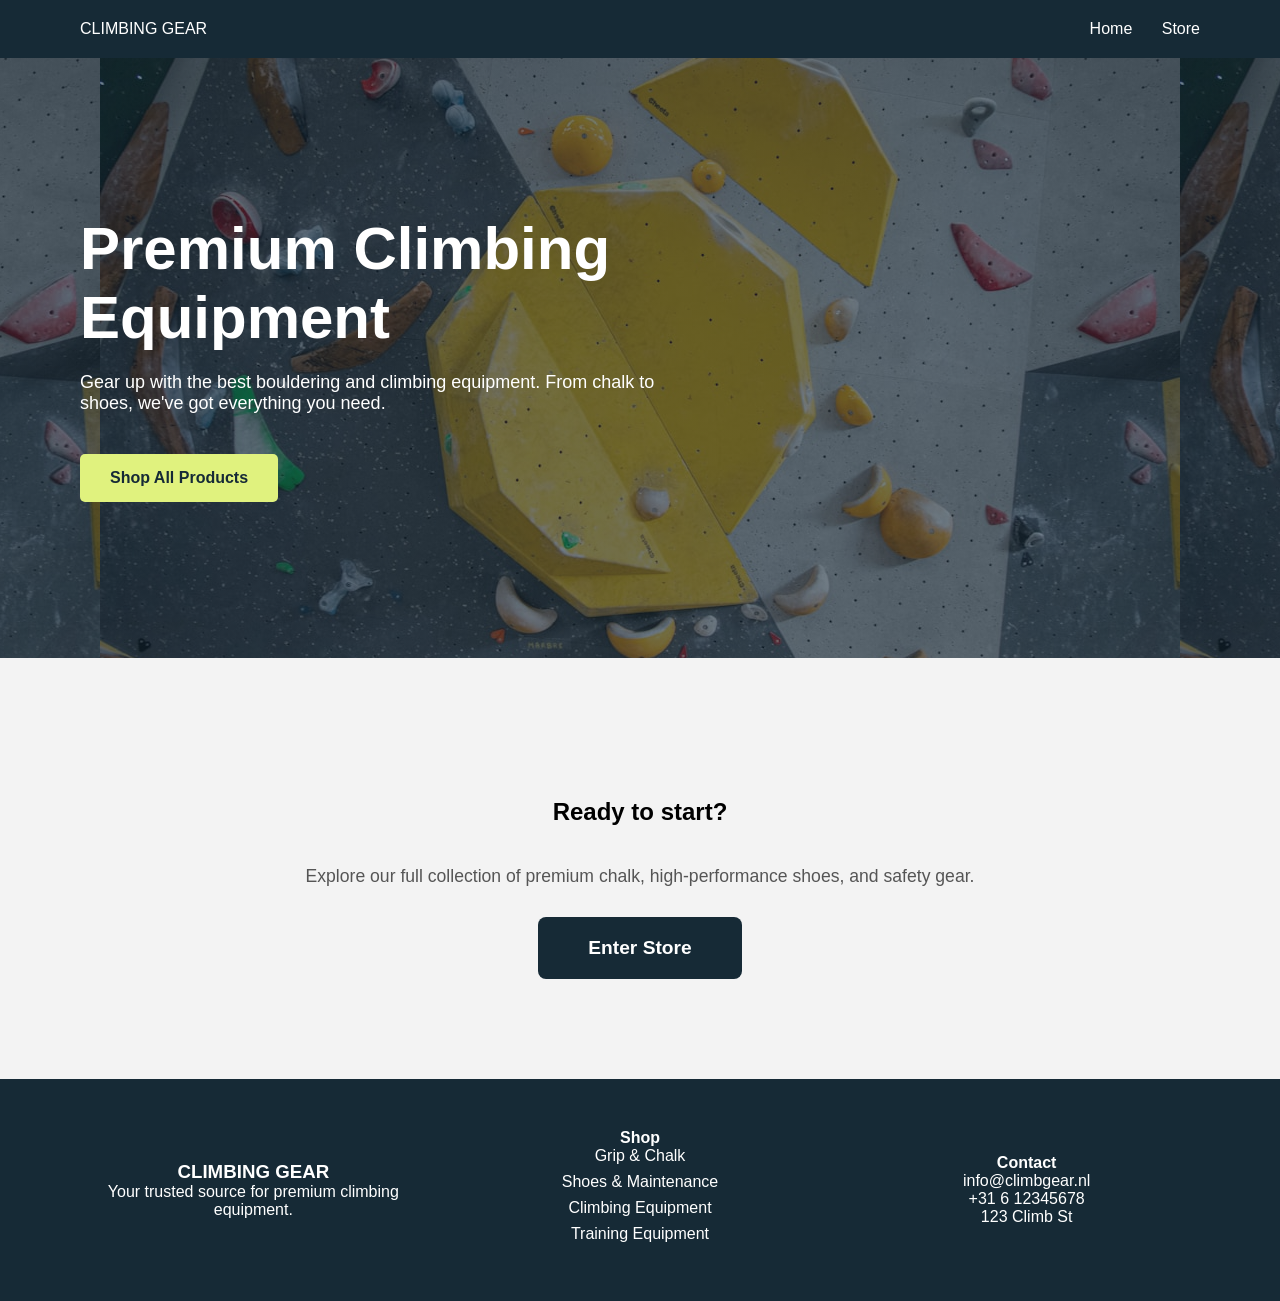
<file: index.html>
<!DOCTYPE html>
<html lang="en">

<head>
    <meta charset="UTF-8">
    <meta name="viewport" content="width=device-width, initial-scale=1.0">
    <title>Climbing Gear</title>
    <link rel="stylesheet" href="style.css">
</head>

<body>

    <!-- NAVBAR -->
    <header class="navbar">
        <a href="index.html" class="logo">CLIMBING GEAR</a>

        <nav>
            <!-- Simplified navigation for Home and Store -->
            <a href="index.html">Home</a>
            <a href="products.html">Store</a>
        </nav>
    </header>

    <!-- HERO -->
    <section class="hero">
        <div class="hero-content">
            <h1>Premium Climbing Equipment</h1>
            <p>
                Gear up with the best bouldering and climbing equipment.
                From chalk to shoes, we've got everything you need.
            </p>
            <!-- Primary Action Button added to Hero for better flow -->
            <a href="products.html" class="shop-now-btn">Shop All Products</a>
        </div>
    </section>

    <!-- SIMPLIFIED CATEGORY SECTION -->
    <section class="categories">
        <h2>Ready to start?</h2>
        <div class="shop-container">
            <p>Explore our full collection of premium chalk, high-performance shoes, and safety gear.</p>
            <a href="products.html" class="main-shop-btn">Enter Store</a>
        </div>
    </section>


    <!-- FOOTER -->
    <footer class="footer">

        <div class="footer-grid">

            <div>
                <h3>CLIMBING GEAR</h3>
                <p>Your trusted source for premium climbing equipment.</p>
            </div>

            <div>
                <h4>Shop</h4>
                <a href="chalk.html">Grip & Chalk</a>
                <a href="shoes.html">Shoes & Maintenance</a>
                <a href="rope.html">Climbing Equipment</a>
                <a href="training.html">Training Equipment</a>
            </div>

            <div>
                <h4>Contact</h4>
                <p>info@climbgear.nl</p>
                <p>+31 6 12345678</p>
                <p>123 Climb St</p>
            </div>

        </div>

    </footer>

</body>

</html>
</file>
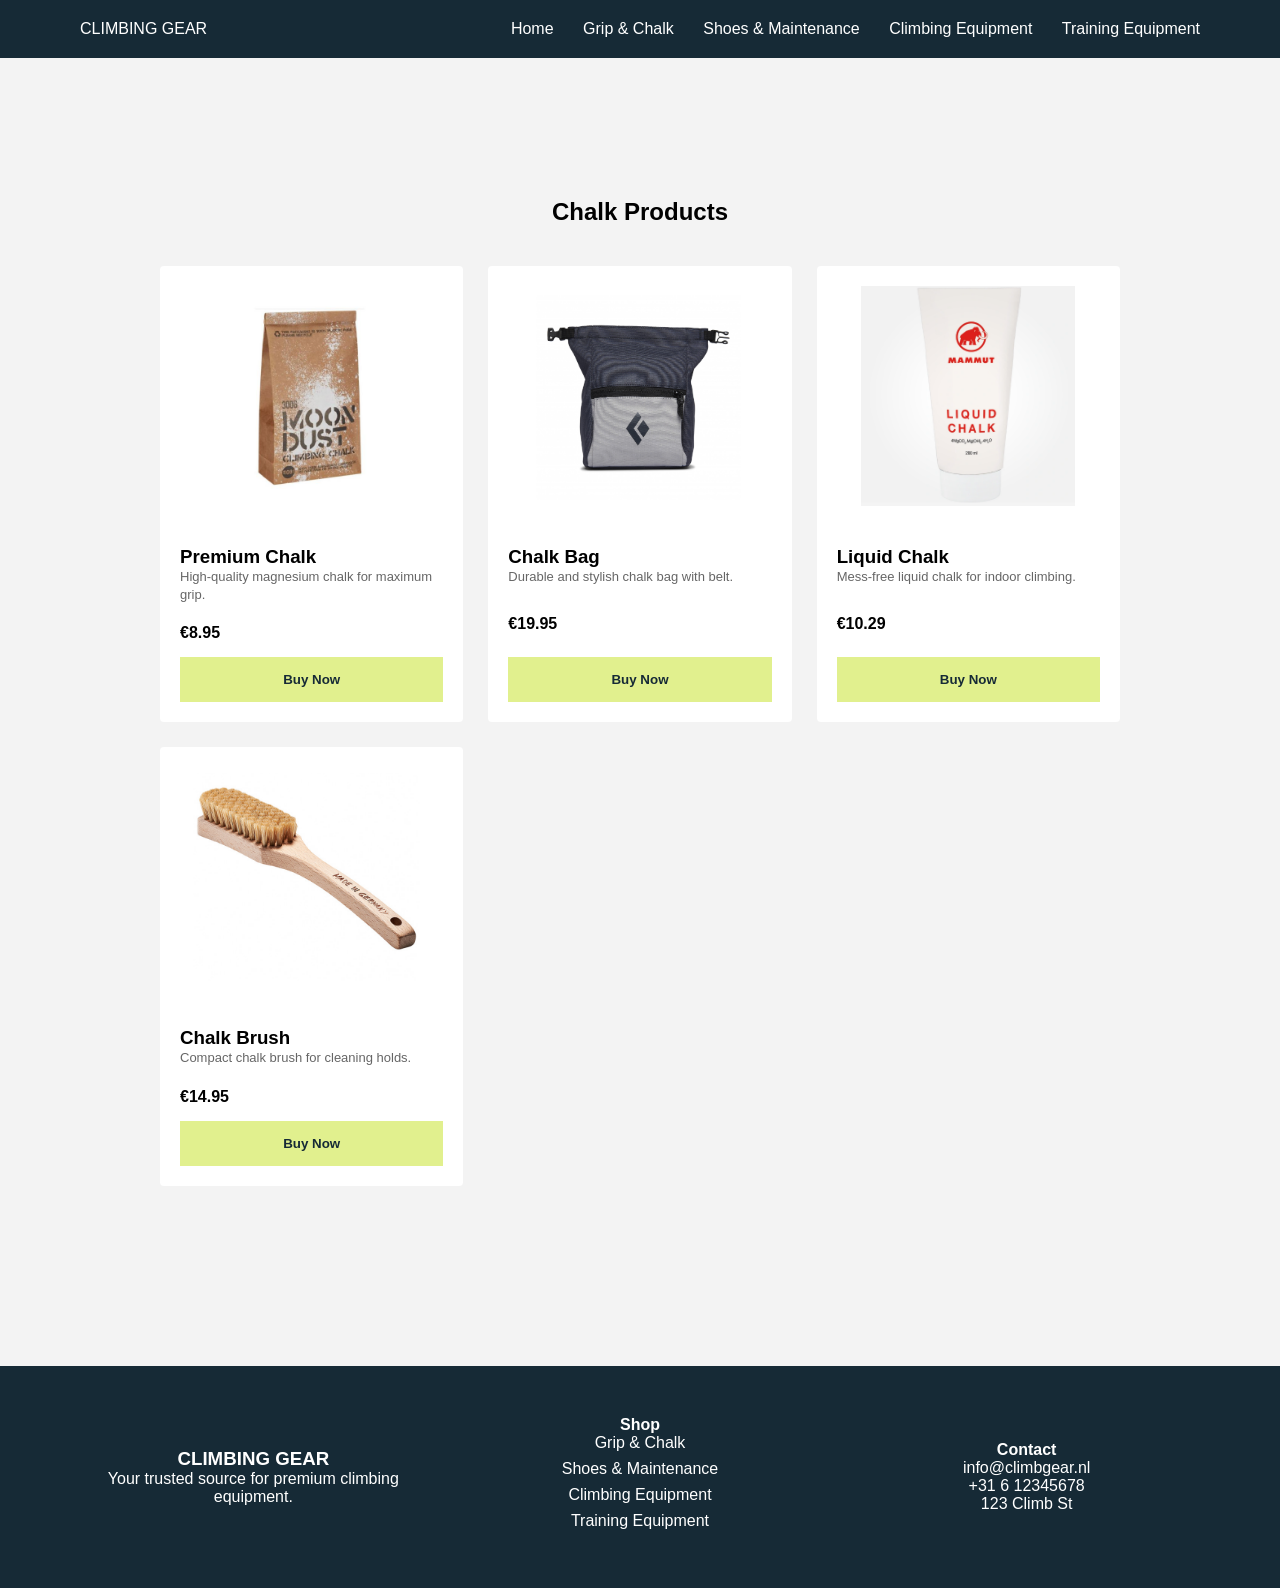
<file: chalk.html>
<!DOCTYPE html>
<html lang="en">

<head>
    <meta charset="UTF-8">
    <meta name="viewport" content="width=device-width, initial-scale=1.0">
    <title>Chalk - Climbing Gear</title>
    <link rel="stylesheet" href="style.css">
</head>

<body>
    <header class="navbar">
        <a href="index.html" class="logo">CLIMBING GEAR</a>
        <nav>
            <a href="index.html">Home</a>
            <a href="chalk.html">Grip & Chalk</a>
            <a href="shoes.html">Shoes & Maintenance</a>
            <a href="rope.html">Climbing Equipment</a>
            <a href="training.html">Training Equipment</a>
        </nav>
    </header>

    <section class="categories">
        <h2>Chalk Products</h2>

        <div class="card-container">

            <!-- PRODUCT 1 -->
            <div class="product-card">
                <img src="images/chalkdust.png">
                <div class="product-info">
                    <h3>Premium Chalk</h3>
                    <p>High-quality magnesium chalk for maximum grip.</p>
                    <span class="price">€8.95</span>
                    <button class="buy-btn">Buy Now</button>
                </div>
            </div>

            <!-- PRODUCT 2 -->
            <div class="product-card">
                <img src="images/chalkbag.png">
                <div class="product-info">
                    <h3>Chalk Bag</h3>
                    <p>Durable and stylish chalk bag with belt.</p>
                    <span class="price">€19.95</span>
                    <button class="buy-btn">Buy Now</button>
                </div>
            </div>

            <!-- PRODUCT 3 -->
            <div class="product-card">
                <img src="images/Liquidchalk.png">
                <div class="product-info">
                    <h3>Liquid Chalk</h3>
                    <p>Mess-free liquid chalk for indoor climbing.</p>
                    <span class="price">€10.29</span>
                    <button class="buy-btn">Buy Now</button>
                </div>
            </div>

            <!-- PRODUCT 4 -->
            <div class="product-card">
                <img src="images/Brush.png">
                <div class="product-info">
                    <h3>Chalk Brush</h3>
                    <p>Compact chalk brush for cleaning holds.</p>
                    <span class="price">€14.95</span>
                    <button class="buy-btn">Buy Now</button>
                </div>
            </div>

        </div>
    </section>

    <footer class="footer">
        <div class="footer-grid">
            <div>
                <h3>CLIMBING GEAR</h3>
                <p>Your trusted source for premium climbing equipment.</p>
            </div>
            <div>
                <h4>Shop</h4>
                <a href="chalk.html">Grip & Chalk</a>
                <a href="shoes.html">Shoes & Maintenance</a>
                <a href="rope.html">Climbing Equipment</a>
                <a href="training.html">Training Equipment</a>
            </div>
            <div>
                <h4>Contact</h4>
                <p>info@climbgear.nl</p>
                <p>+31 6 12345678</p>
                <p>123 Climb St</p>
            </div>
        </div>
    </footer>
</body>

</html>
</file>
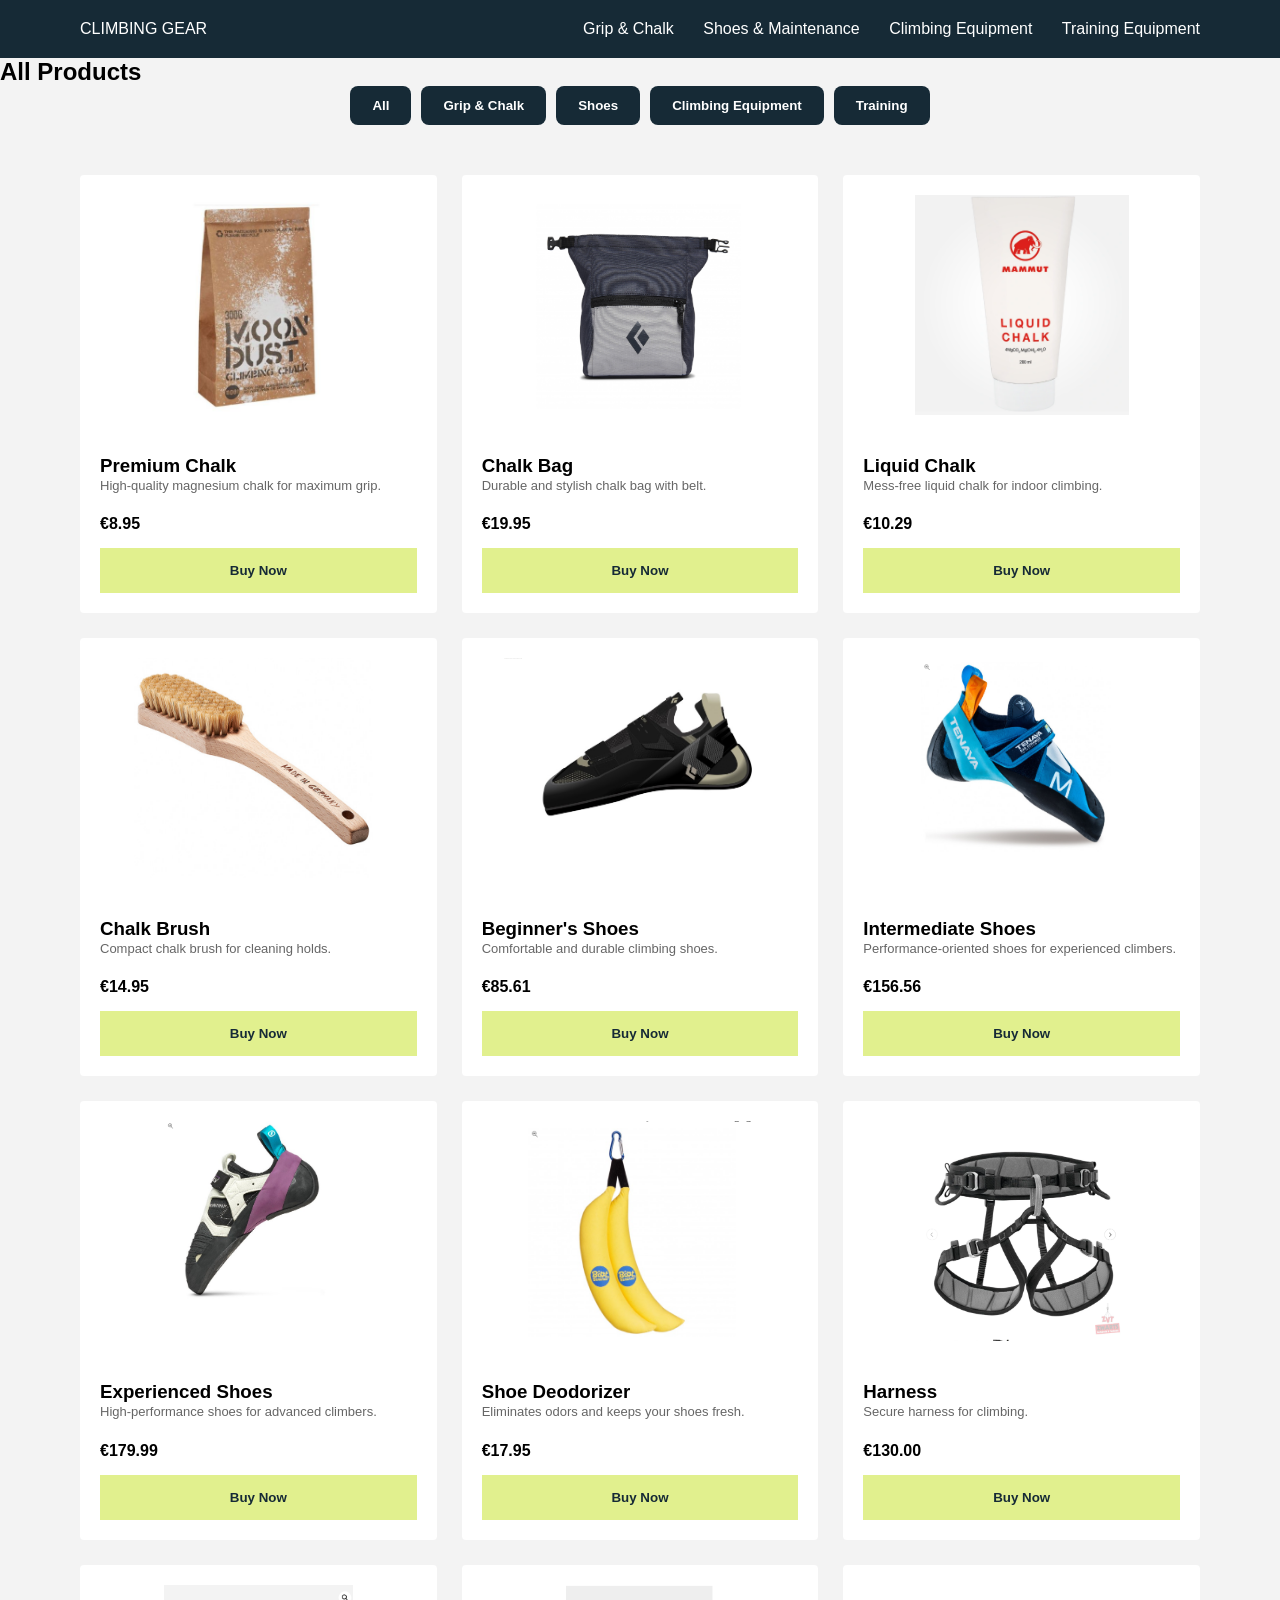
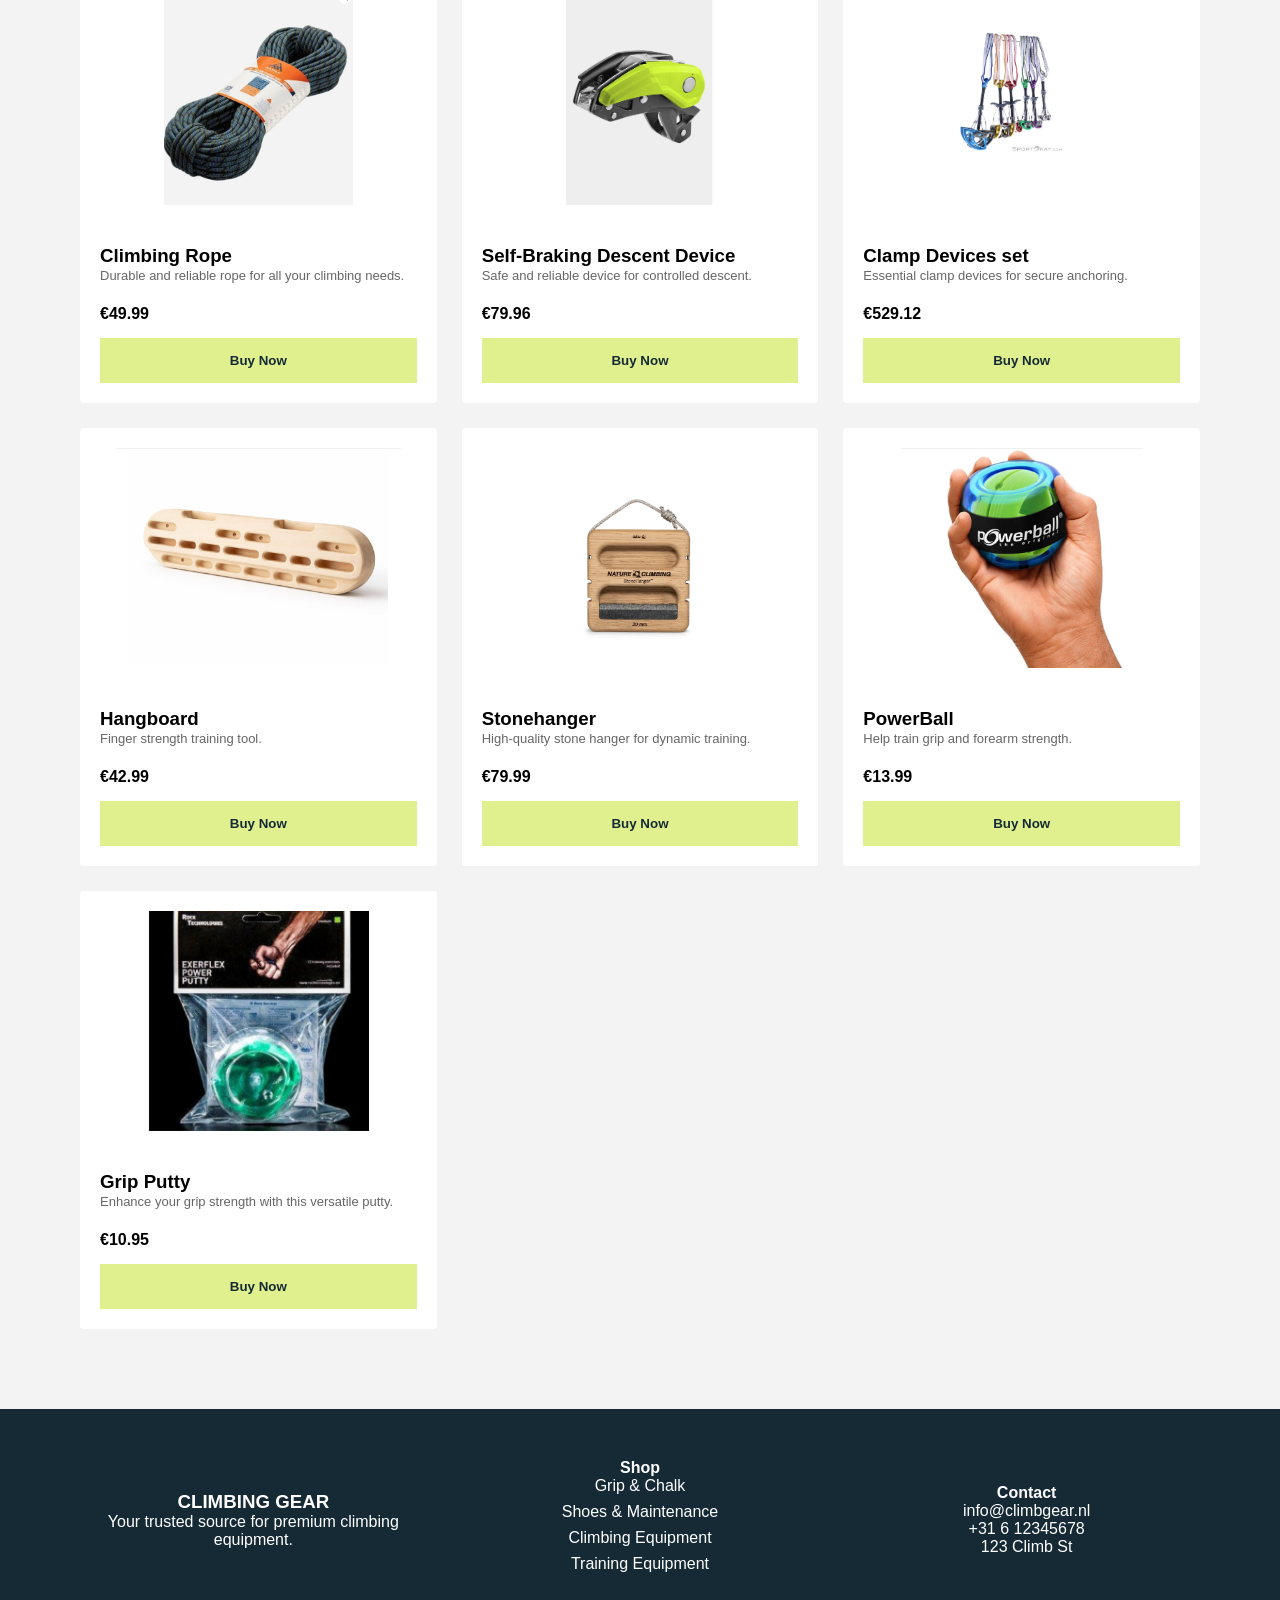
<file: products.html>
<!DOCTYPE html>
<html lang="en">

<head>
    <meta charset="UTF-8">
    <meta name="viewport" content="width=device-width, initial-scale=1.0">
    <title>Climbing Gear</title>
    <link rel="stylesheet" href="style.css">
</head>

<!-- NAVBAR -->
<header class="navbar">
    <a href="index.html" class="logo">CLIMBING GEAR</a>

    <nav>
        <a href="chalk.html">Grip & Chalk</a>
        <a href="shoes.html">Shoes & Maintenance</a>
        <a href="rope.html">Climbing Equipment</a>
        <a href="training.html">Training Equipment</a>
    </nav>
</header>

<h2>All Products</h2>

<div class="filters">
    <button class="filter-btn" data-filter="all">All</button>
    <button class="filter-btn" data-filter="chalk">Grip & Chalk</button>
    <button class="filter-btn" data-filter="shoes">Shoes</button>
    <button class="filter-btn" data-filter="rope">Climbing Equipment</button>
    <button class="filter-btn" data-filter="training">Training</button>
</div>

<div class="card-container">
    <!-- PRODUCT 1 -->
    <div class="product-card" data-category="chalk">
        <img src="images/chalkdust.png" alt="Premium Chalk">
        <div class="product-info">
            <h3>Premium Chalk</h3>
            <p>High-quality magnesium chalk for maximum grip.</p>
            <span class="price">€8.95</span>
            <button class="buy-btn">Buy Now</button>
        </div>
    </div>
    <!-- PRODUCT 2 -->
    <div class="product-card" data-category="chalk">
        <img src="images/chalkbag.png">
        <div class="product-info">
            <h3>Chalk Bag</h3>
            <p>Durable and stylish chalk bag with belt.</p>
            <span class="price">€19.95</span>
            <button class="buy-btn">Buy Now</button>
        </div>
    </div>

    <!-- PRODUCT 3 -->
    <div class="product-card" data-category="chalk">
        <img src="images/Liquidchalk.png">
        <div class="product-info">
            <h3>Liquid Chalk</h3>
            <p>Mess-free liquid chalk for indoor climbing.</p>
            <span class="price">€10.29</span>
            <button class="buy-btn">Buy Now</button>
        </div>
    </div>

    <!-- PRODUCT 4 -->
    <div class="product-card" data-category="chalk">
        <img src="images/Brush.png">
        <div class="product-info">
            <h3>Chalk Brush</h3>
            <p>Compact chalk brush for cleaning holds.</p>
            <span class="price">€14.95</span>
            <button class="buy-btn">Buy Now</button>
        </div>
    </div>
    <!-- PRODUCT 1 -->
    <div class="product-card" data-category="shoes">
        <img src="images/beginnershoes.png" alt="Beginner Shoes">
        <div class="product-info">
            <h3>Beginner's Shoes</h3>
            <p>Comfortable and durable climbing shoes.</p>
            <span class="price">€85.61</span>
            <button class="buy-btn">Buy Now</button>
        </div>
    </div>
    <!-- PRODUCT 2 -->
    <div class="product-card" data-category="shoes">
        <img src="images/intermediateshoes.png">
        <div class="product-info">
            <h3>Intermediate Shoes</h3>
            <p>Performance-oriented shoes for experienced climbers.</p>
            <span class="price">€156.56</span>
            <button class="buy-btn">Buy Now</button>
        </div>
    </div>

    <!-- PRODUCT 3 -->
    <div class="product-card" data-category="shoes">
        <img src="images/experiencedshoes.png">
        <div class="product-info">
            <h3>Experienced Shoes</h3>
            <p>High-performance shoes for advanced climbers.</p>
            <span class="price">€179.99</span>
            <button class="buy-btn">Buy Now</button>
        </div>
    </div>

    <!-- PRODUCT 4 -->
    <div class="product-card" data-category="shoes">
        <img src="images/shoedeodorizer.png">
        <div class="product-info">
            <h3>Shoe Deodorizer</h3>
            <p>Eliminates odors and keeps your shoes fresh.</p>
            <span class="price">€17.95</span>
            <button class="buy-btn">Buy Now</button>
        </div>
    </div>
    <!-- PRODUCT 1 -->
    <div class="product-card" data-category="rope">
        <img src="images/harness.png" alt="Harness">
        <div class="product-info">
            <h3>Harness</h3>
            <p>Secure harness for climbing.</p>
            <span class="price">€130.00</span>
            <button class="buy-btn">Buy Now</button>
        </div>
    </div>
    <!-- PRODUCT 2 -->
    <div class="product-card" data-category="rope">
        <img src="images/climbingrope.png">
        <div class="product-info">
            <h3>Climbing Rope</h3>
            <p>Durable and reliable rope for all your climbing needs.</p>
            <span class="price">€49.99</span>
            <button class="buy-btn">Buy Now</button>
        </div>
    </div>

    <!-- PRODUCT 3 -->
    <div class="product-card" data-category="rope">
        <img src="images/Self-braking_descent_device.png">
        <div class="product-info">
            <h3>Self-Braking Descent Device</h3>
            <p>Safe and reliable device for controlled descent.</p>
            <span class="price">€79.96</span>
            <button class="buy-btn">Buy Now</button>
        </div>
    </div>

    <!-- PRODUCT 4 -->
    <div class="product-card" data-category="rope">
        <img src="images/clampdevices.png">
        <div class="product-info">
            <h3>Clamp Devices set</h3>
            <p>Essential clamp devices for secure anchoring.</p>
            <span class="price">€529.12</span>
            <button class="buy-btn">Buy Now</button>
        </div>
    </div>
    <!-- PRODUCT 1 -->
    <div class="product-card" data-category="training">
        <img src="images/Hangboard.png" alt="Hangboard">
        <div class="product-info">
            <h3>Hangboard</h3>
            <p>Finger strength training tool.</p>
            <span class="price">€42.99</span>
            <button class="buy-btn">Buy Now</button>
        </div>
    </div>
    <!-- PRODUCT 2 -->
    <div class="product-card" data-category="training">
        <img src="images/Stonehanger.png">
        <div class="product-info">
            <h3>Stonehanger</h3>
            <p>High-quality stone hanger for dynamic training.</p>
            <span class="price">€79.99</span>
            <button class="buy-btn">Buy Now</button>
        </div>
    </div>

    <!-- PRODUCT 3 -->
    <div class="product-card" data-category="training">
        <img src="images/powerballgrip.png">
        <div class="product-info">
            <h3>PowerBall</h3>
            <p>Help train grip and forearm strength.</p>
            <span class="price">€13.99</span>
            <button class="buy-btn">Buy Now</button>
        </div>
    </div>

    <!-- PRODUCT 4 -->
    <div class="product-card" data-category="training">
        <img src="images/gripputty.png">
        <div class="product-info">
            <h3>Grip Putty</h3>
            <p>Enhance your grip strength with this versatile putty.</p>
            <span class="price">€10.95</span>
            <button class="buy-btn">Buy Now</button>
        </div>
    </div>

</div>
</section>

<!-- FOOTER -->
<footer class="footer">

    <div class="footer-grid">

        <div>
            <h3>CLIMBING GEAR</h3>
            <p>Your trusted source for premium climbing equipment.</p>
        </div>

        <div>
            <h4>Shop</h4>
            <a href="chalk.html">Grip & Chalk</a>
            <a href="shoes.html">Shoes & Maintenance</a>
            <a href="rope.html">Climbing Equipment</a>
            <a href="training.html">Training Equipment</a>
        </div>

        <div>
            <h4>Contact</h4>
            <p>info@climbgear.nl</p>
            <p>+31 6 12345678</p>
            <p>123 Climb St</p>
        </div>

    </div>

</footer>

<script>
    const buttons = document.querySelectorAll('.filter-btn');
    const products = document.querySelectorAll('.product-card');

    buttons.forEach(button => {
        button.addEventListener('click', () => {
            const filter = button.dataset.filter;

            products.forEach(product => {
                if (filter === 'all' || product.dataset.category === filter) {
                    product.style.display = '';
                } else {
                    product.style.display = 'none';
                }
            });
        });
    });
</script>

</body>

</html>
</file>
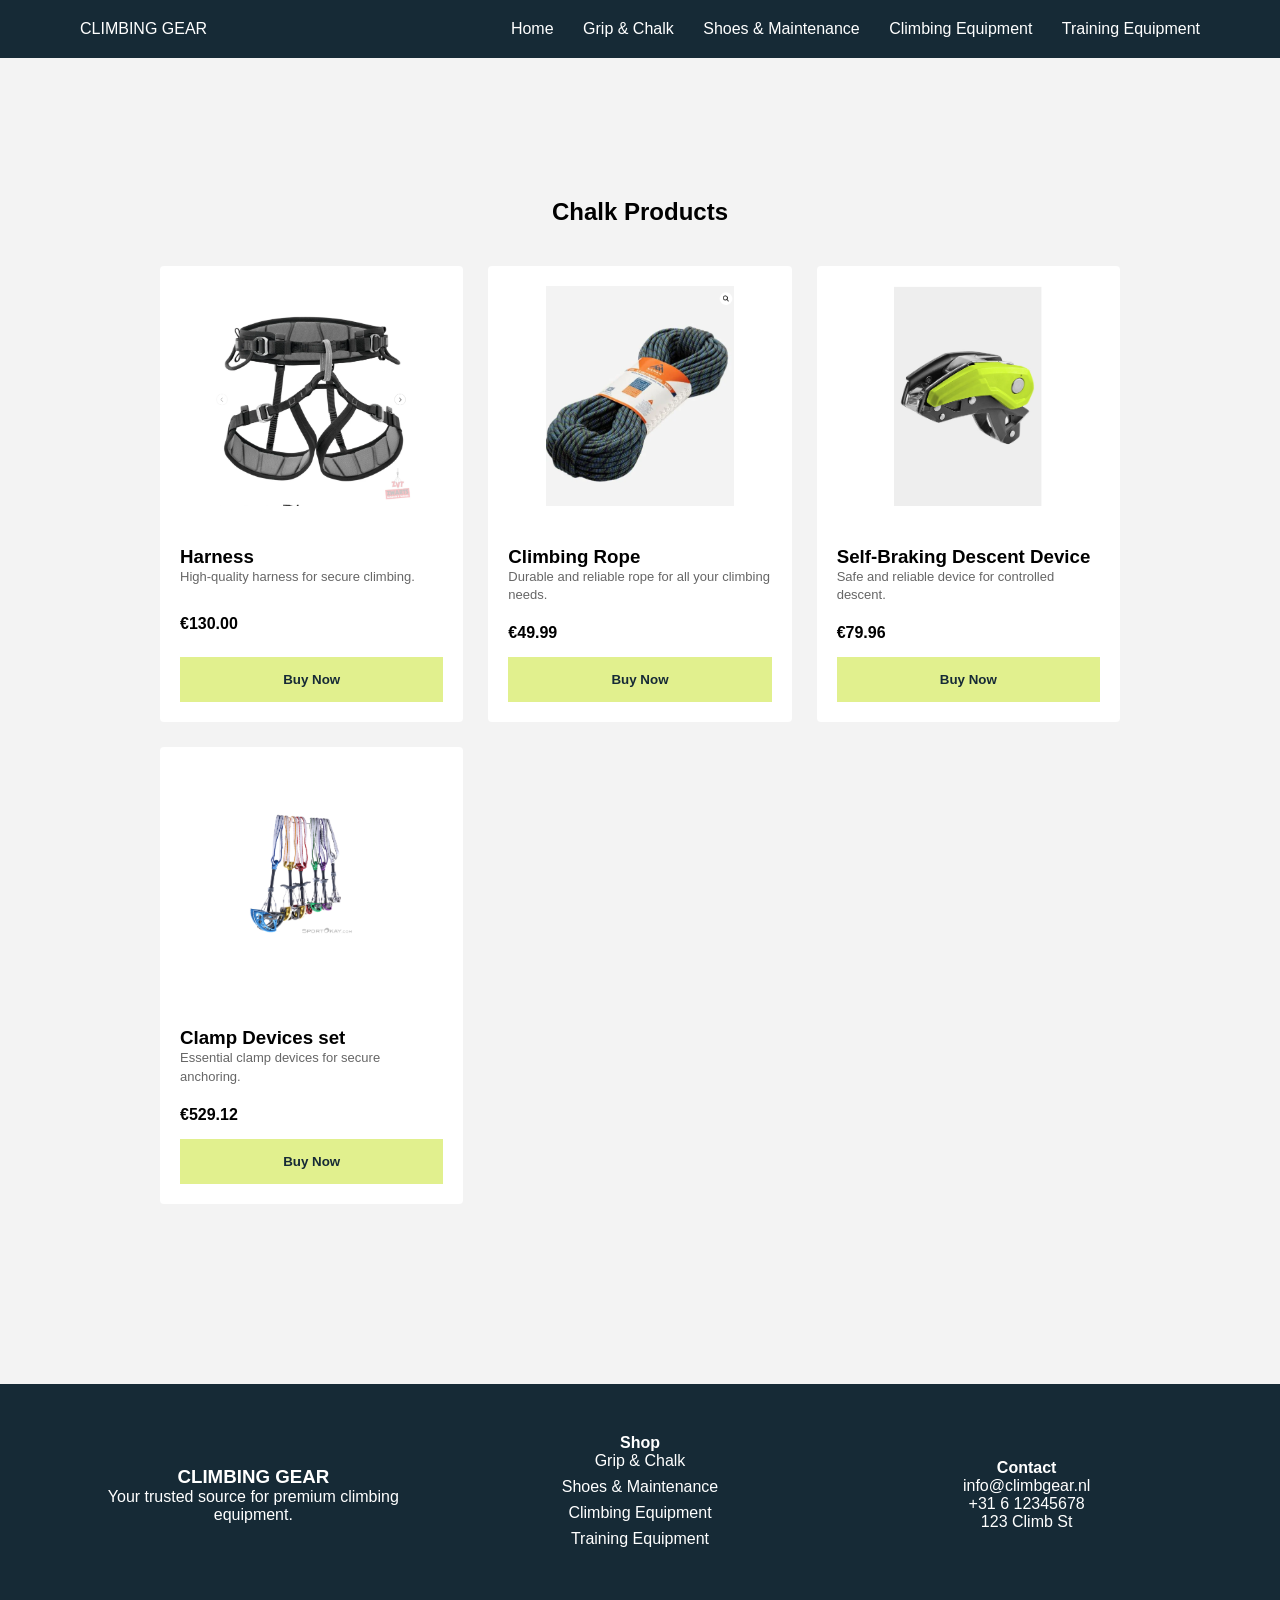
<file: rope.html>
<!DOCTYPE html>
<html lang="en">

<head>
  <meta charset="UTF-8">
  <meta name="viewport" content="width=device-width, initial-scale=1.0">
  <title>Top Rope Gear - Climbing Gear</title>
  <link rel="stylesheet" href="style.css">
</head>

<body>
  <header class="navbar">
    <a href="index.html" class="logo">CLIMBING GEAR</a>
    <nav>
      <a href="index.html">Home</a>
      <a href="chalk.html">Grip & Chalk</a>
      <a href="shoes.html">Shoes & Maintenance</a>
      <a href="rope.html">Climbing Equipment</a>
      <a href="training.html">Training Equipment</a>
    </nav>
  </header>

  <section class="categories">
    <h2>Chalk Products</h2>

    <div class="card-container">

      <!-- PRODUCT 1 -->
      <div class="product-card">
        <img src="images/harness.png">
        <div class="product-info">
          <h3>Harness</h3>
          <p>High-quality harness for secure climbing.</p>
          <span class="price">€130.00</span>
          <button class="buy-btn">Buy Now</button>
        </div>
      </div>

      <!-- PRODUCT 2 -->
      <div class="product-card">
        <img src="images/climbingrope.png">
        <div class="product-info">
          <h3>Climbing Rope</h3>
          <p>Durable and reliable rope for all your climbing needs.</p>
          <span class="price">€49.99</span>
          <button class="buy-btn">Buy Now</button>
        </div>
      </div>

      <!-- PRODUCT 3 -->
      <div class="product-card">
        <img src="images/Self-braking_descent_device.png">
        <div class="product-info">
          <h3>Self-Braking Descent Device</h3>
          <p>Safe and reliable device for controlled descent.</p>
          <span class="price">€79.96</span>
          <button class="buy-btn">Buy Now</button>
        </div>
      </div>

      <!-- PRODUCT 4 -->
      <div class="product-card">
        <img src="images/clampdevices.png">
        <div class="product-info">
          <h3>Clamp Devices set</h3>
          <p>Essential clamp devices for secure anchoring.</p>
          <span class="price">€529.12</span>
          <button class="buy-btn">Buy Now</button>
        </div>
      </div>

    </div>
  </section>

  <footer class="footer">
    <div class="footer-grid">
      <div>
        <h3>CLIMBING GEAR</h3>
        <p>Your trusted source for premium climbing equipment.</p>
      </div>
      <div>
        <h4>Shop</h4>
        <a href="chalk.html">Grip & Chalk</a>
        <a href="shoes.html">Shoes & Maintenance</a>
        <a href="rope.html">Climbing Equipment</a>
        <a href="training.html">Training Equipment</a>
      </div>
      <div>
        <h4>Contact</h4>
        <p>info@climbgear.nl</p>
        <p>+31 6 12345678</p>
        <p>123 Climb St</p>
      </div>
    </div>
  </footer>
</body>

</html>
</file>
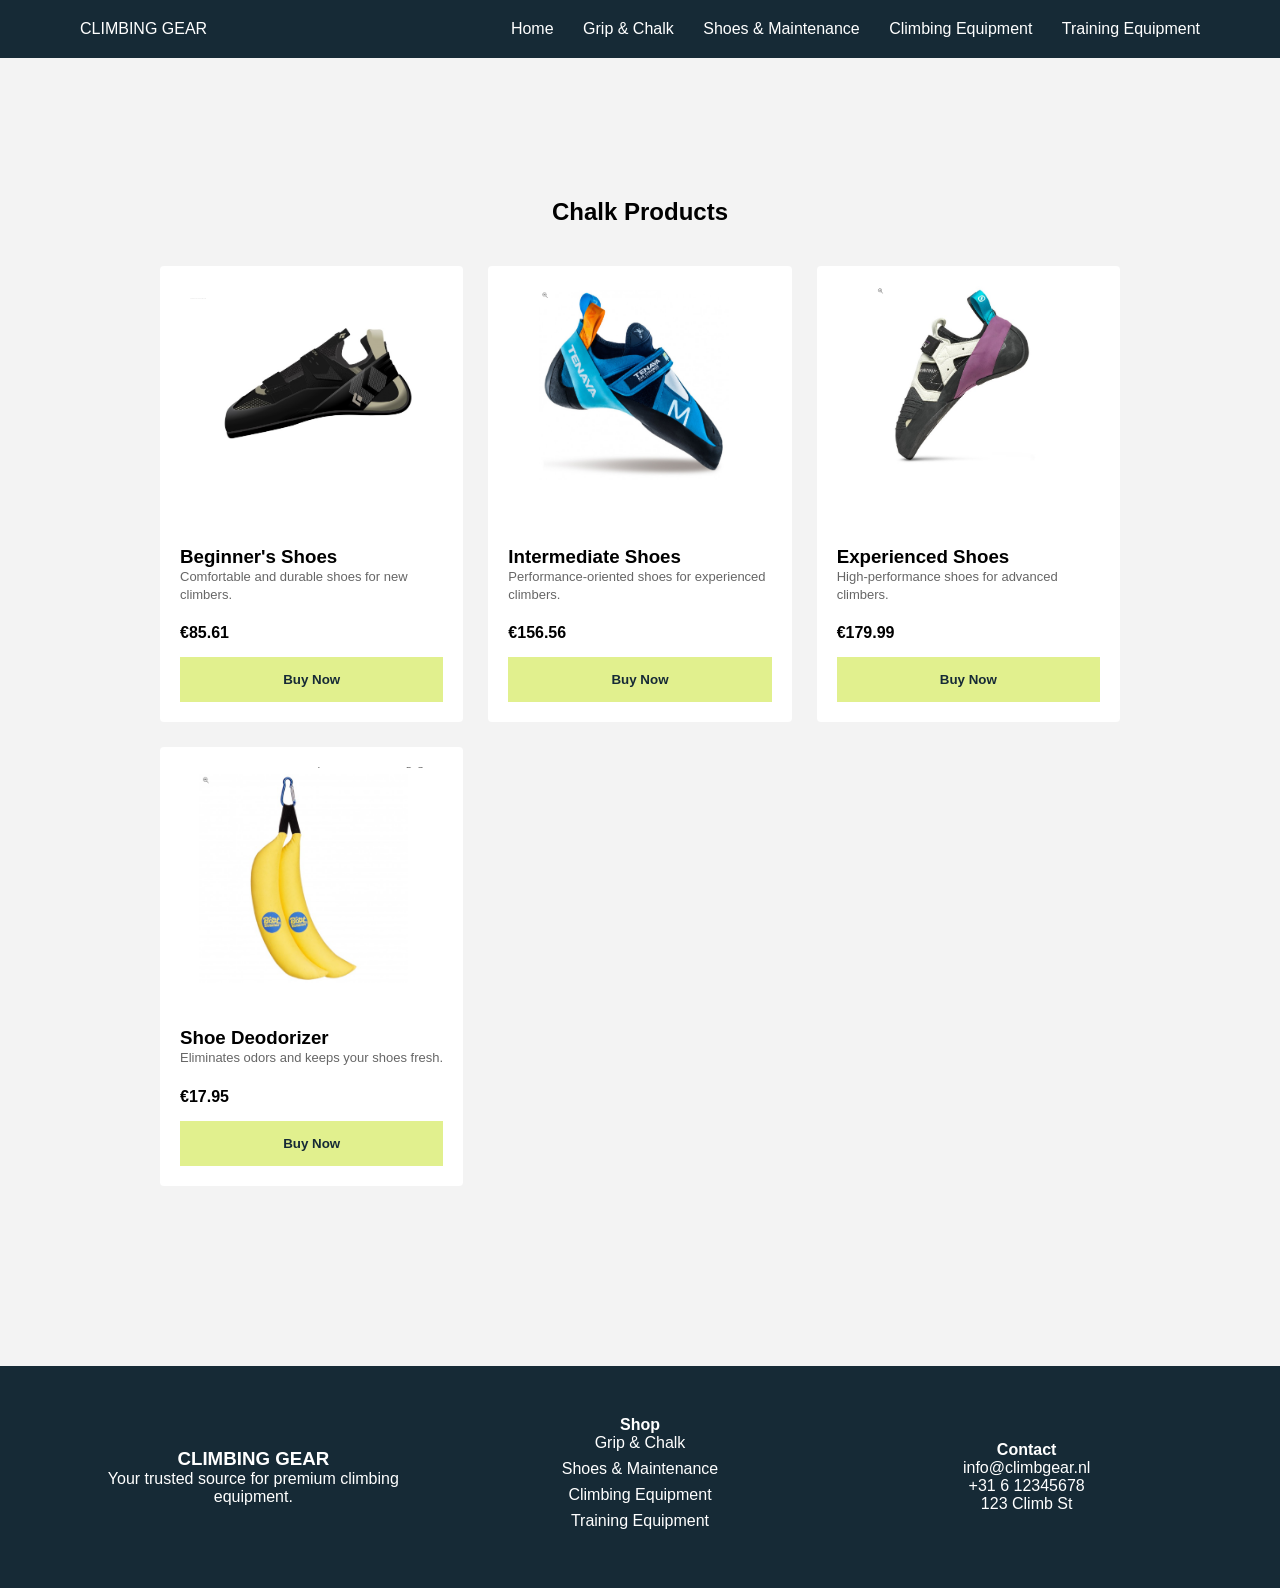
<file: shoes.html>
<!DOCTYPE html>
<html lang="en">

<head>
    <meta charset="UTF-8">
    <meta name="viewport" content="width=device-width, initial-scale=1.0">
    <title>Shoes - Climbing Gear</title>
    <link rel="stylesheet" href="style.css">
</head>

<body>
    <header class="navbar">
        <a href="index.html" class="logo">CLIMBING GEAR</a>
        <nav>
            <a href="index.html">Home</a>
            <a href="chalk.html">Grip & Chalk</a>
            <a href="shoes.html">Shoes & Maintenance</a>
            <a href="rope.html">Climbing Equipment</a>
            <a href="training.html">Training Equipment</a>
        </nav>
    </header>

    <section class="categories">
        <h2>Chalk Products</h2>

        <div class="card-container">

            <!-- PRODUCT 1 -->
            <div class="product-card">
                <img src="images/beginnershoes.png">
                <div class="product-info">
                    <h3>Beginner's Shoes</h3>
                    <p>Comfortable and durable shoes for new climbers.</p>
                    <span class="price">€85.61</span>
                    <button class="buy-btn">Buy Now</button>
                </div>
            </div>

            <!-- PRODUCT 2 -->
            <div class="product-card">
                <img src="images/intermediateshoes.png">
                <div class="product-info">
                    <h3>Intermediate Shoes</h3>
                    <p>Performance-oriented shoes for experienced climbers.</p>
                    <span class="price">€156.56</span>
                    <button class="buy-btn">Buy Now</button>
                </div>
            </div>

            <!-- PRODUCT 3 -->
            <div class="product-card">
                <img src="images/experiencedshoes.png">
                <div class="product-info">
                    <h3>Experienced Shoes</h3>
                    <p>High-performance shoes for advanced climbers.</p>
                    <span class="price">€179.99</span>
                    <button class="buy-btn">Buy Now</button>
                </div>
            </div>

            <!-- PRODUCT 4 -->
            <div class="product-card">
                <img src="images/shoedeodorizer.png">
                <div class="product-info">
                    <h3>Shoe Deodorizer</h3>
                    <p>Eliminates odors and keeps your shoes fresh.</p>
                    <span class="price">€17.95</span>
                    <button class="buy-btn">Buy Now</button>
                </div>
            </div>

        </div>
    </section>

    <footer class="footer">
        <div class="footer-grid">
            <div>
                <h3>CLIMBING GEAR</h3>
                <p>Your trusted source for premium climbing equipment.</p>
            </div>
            <div>
                <h4>Shop</h4>
                <a href="chalk.html">Grip & Chalk</a>
                <a href="shoes.html">Shoes & Maintenance</a>
                <a href="rope.html">Climbing Equipment</a>
                <a href="training.html">Training Equipment</a>
            </div>
            <div>
                <h4>Contact</h4>
                <p>info@climbgear.nl</p>
                <p>+31 6 12345678</p>
                <p>123 Climb St</p>
            </div>
        </div>
    </footer>
</body>

</html>
</file>
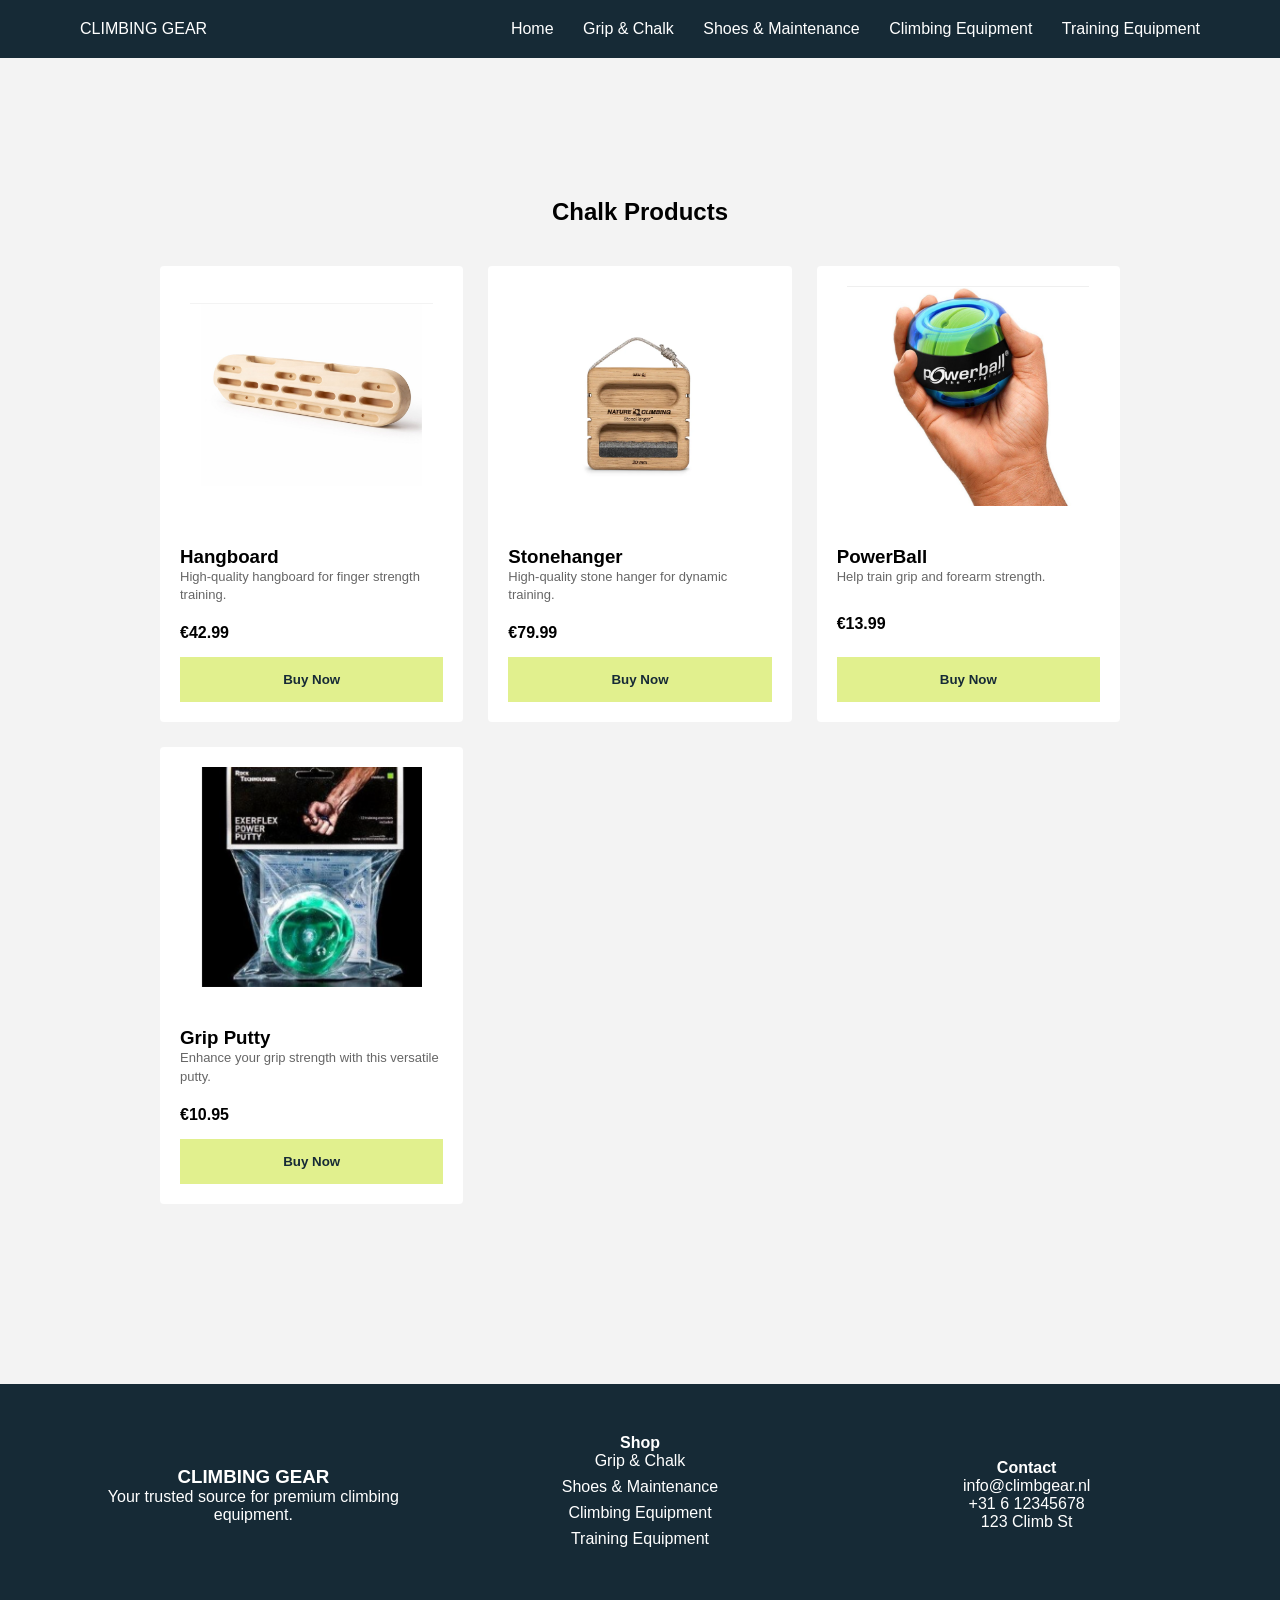
<file: training.html>
<!DOCTYPE html>
<html lang="en">

<head>
    <meta charset="UTF-8">
    <meta name="viewport" content="width=device-width, initial-scale=1.0">
    <title>Training Equipment - Climbing Gear</title>
    <link rel="stylesheet" href="style.css">
</head>

<body>
    <header class="navbar">
        <a href="index.html" class="logo">CLIMBING GEAR</a>
        <nav>
            <a href="index.html">Home</a>
            <a href="chalk.html">Grip & Chalk</a>
            <a href="shoes.html">Shoes & Maintenance</a>
            <a href="rope.html">Climbing Equipment</a>
            <a href="training.html">Training Equipment</a>
        </nav>
    </header>

    <section class="categories">
        <h2>Chalk Products</h2>

        <div class="card-container">

            <!-- PRODUCT 1 -->
            <div class="product-card">
                <img src="images/Hangboard.png">
                <div class="product-info">
                    <h3>Hangboard</h3>
                    <p>High-quality hangboard for finger strength training.</p>
                    <span class="price">€42.99</span>
                    <button class="buy-btn">Buy Now</button>
                </div>
            </div>

            <!-- PRODUCT 2 -->
            <div class="product-card">
                <img src="images/Stonehanger.png">
                <div class="product-info">
                    <h3>Stonehanger</h3>
                    <p>High-quality stone hanger for dynamic training.</p>
                    <span class="price">€79.99</span>
                    <button class="buy-btn">Buy Now</button>
                </div>
            </div>

            <!-- PRODUCT 3 -->
            <div class="product-card">
                <img src="images/powerballgrip.png">
                <div class="product-info">
                    <h3>PowerBall</h3>
                    <p>Help train grip and forearm strength.</p>
                    <span class="price">€13.99</span>
                    <button class="buy-btn">Buy Now</button>
                </div>
            </div>

            <!-- PRODUCT 4 -->
            <div class="product-card">
                <img src="images/gripputty.png">
                <div class="product-info">
                    <h3>Grip Putty</h3>
                    <p>Enhance your grip strength with this versatile putty.</p>
                    <span class="price">€10.95</span>
                    <button class="buy-btn">Buy Now</button>
                </div>
            </div>

        </div>
    </section>

    <footer class="footer">
        <div class="footer-grid">
            <div>
                <h3>CLIMBING GEAR</h3>
                <p>Your trusted source for premium climbing equipment.</p>
            </div>
            <div>
                <h4>Shop</h4>
                <a href="chalk.html">Grip & Chalk</a>
                <a href="shoes.html">Shoes & Maintenance</a>
                <a href="rope.html">Climbing Equipment</a>
                <a href="training.html">Training Equipment</a>
            </div>
            <div>
                <h4>Contact</h4>
                <p>info@climbgear.nl</p>
                <p>+31 6 12345678</p>
                <p>123 Climb St</p>
            </div>
        </div>
    </footer>
</body>

</html>
</file>
<file: style.css>
* {
    margin: 0;
    padding: 0;
    box-sizing: border-box;
    font-family: Arial, sans-serif;
}

body {
    background: #f3f3f3;
}

/* NAVBAR */


.navbar {
    position: sticky;
    top: 0;

    background: #162a36;
    z-index: 1000;

    display: flex;
    justify-content: space-between;
    align-items: center;
    padding: 20px 80px;
    color: white;

}

.logo {
    color: white;
    text-decoration: none;
}

.navbar nav a {
    color: white;
    margin-left: 25px;
    text-decoration: none;
}


/* HERO */

.hero {
    height: 600px;

    background-image:
        linear-gradient(rgba(20, 40, 55, 0.6), rgba(20, 40, 55, 0.6)),
        url("images/indoorboulder.jpg");

    background-size: auto;
    background-position: center;

    display: flex;
    align-items: center;
}

.hero-content {
    color: white;
    max-width: 600px;
    margin-left: 80px;
}

.hero h1 {
    font-size: 60px;
    margin-bottom: 20px;
}

.hero p {
    font-size: 18px;
    margin-bottom: 30px;
}

/* Hero Shop Button */
.shop-now-btn {
    display: inline-block;
    background: #e0f27e;
    color: #162a36;
    padding: 15px 30px;
    text-decoration: none;
    font-weight: bold;
    border-radius: 5px;
    margin-top: 10px;
    transition: 0.3s;
}

.shop-now-btn:hover {
    background: #c8db5f;
    transform: scale(1.05);
}


.categories {
    margin-bottom: 0;
    padding-bottom: 60px;
}

.categories h2 {
    text-align: center;
    margin: 40px 0;
    font-size: 24px;
    font-weight: bold;
}

.shop-container p {
    margin-bottom: 30px;
    font-size: 1.1rem;
    color: #555;
}

.main-shop-btn {
    display: inline-block;
    background: #162a36;
    color: white;
    padding: 20px 50px;
    text-decoration: none;
    font-size: 1.2rem;
    font-weight: bold;
    border-radius: 8px;
    transition: 0.3s;
}

.main-shop-btn:hover {
    background: #2c4a5d;
    box-shadow: 0 5px 15px rgba(0, 0, 0, 0.2);
}

/* CATEGORY SECTION */

.categories {
    padding: 100px 80px;
    text-align: center;
}

.categories h2 {
    margin-bottom: 40px;
}

.card-container {
    display: grid;
    grid-template-columns: repeat(auto-fit, minmax(280px, 1fr));
    gap: 25px;
    padding: 0 80px 80px 80px;
    max-width: 1400px;
    margin: 0 auto;
}

.card {
    position: relative;
    border-radius: 10px;
    overflow: hidden;
    cursor: pointer;
    display: block;
    transition: transform 0.3s, box-shadow 0.3s;
}

.card:hover {
    box-shadow: 0 8px 16px rgba(0, 0, 0, 0.3);
    transform: scale(1.03);
}

.card img {
    width: 100%;
    height: 300px;
    object-fit: cover;
}

.card-text {
    position: absolute;
    bottom: 0;
    color: white;
    padding: 20px;
    background: linear-gradient(transparent, rgba(0, 0, 0, 0.8));
    width: 100%;
}

/* FOOTER */

.footer {
    background: #162a36;
    color: white;
    padding: 50px 80px;
    text-align: center;
}

.footer-grid {
    display: grid;
    grid-template-columns: repeat(3, 1fr);
    gap: 40px;
    align-items: center;
    justify-items: center;
}

.footer a {
    color: white;
    text-decoration: none;
    display: block;
    margin-bottom: 8px;
}

/* RESPONSIVE DESIGN */

@media (max-width: 768px) {
    .navbar {
        padding: 20px 20px;
    }

    .navbar nav a {
        margin-left: 15px;
        font-size: 14px;
    }

    .hero {
        height: 400px;

    }

    .hero-content {
        margin-left: 20px;
        max-width: 100%;
    }

    .hero h1 {
        font-size: 40px;
    }

    .hero p {
        font-size: 16px;
    }

    .categories {
        padding: 50px 20px;
    }

    .card-container {
        grid-template-columns: repeat(2, 1fr);
        gap: 15px;
    }

    .footer {
        padding: 30px 20px;
    }

    .footer-grid {
        grid-template-columns: 1fr;
        gap: 20px;
    }
}

@media (max-width: 480px) {
    .navbar {
        flex-direction: column;
        padding: 10px 10px;
    }

    .navbar nav {
        margin-top: 10px;
    }

    .navbar nav a {
        margin-left: 10px;
        margin-right: 10px;
    }

    .hero {
        height: 300px;
    }

    .hero h1 {
        font-size: 30px;
    }

    .hero p {
        font-size: 14px;
    }

    .categories {
        padding: 30px 10px;
    }

    .card-container {
        grid-template-columns: 1fr;
    }

    .footer {
        padding: 20px 10px;
    }
}

/* PRODUCT CARD */

.product-card {
    background: white;
    border-radius: 4px;
    overflow: hidden;
    display: flex;
    flex-direction: column;
    height: 100%;
    transition: transform 0.3s;
}

.product-card:hover {
    transform: scale(1.03);
    box-shadow: 0 8px 16px rgba(0, 0, 0, 0.2);
}

.product-card img {
    width: 80%;
    height: 220px;
    object-fit: contain;
    margin: 20px auto;
}

.product-info {
    padding: 20px;
    flex-grow: 1;
    text-align: center;
    display: flex;
    flex-direction: column;
}

.product-info {
    padding: 20px;
    text-align: left;
    flex-grow: 1;
    display: flex;
    flex-direction: column;
}

.product-info p {
    color: #666;
    font-size: 13px;
    line-height: 1.4;
    margin-bottom: auto;
    padding-bottom: 20px;
}

.price {
    font-weight: bold;
    font-size: 16px;
    color: #000;
    display: block;
    margin-bottom: 15px;
}

/* BUY BUTTON */

.buy-btn {
    background-color: #e1f08e;
    color: #162a36;
    border: none;
    padding: 15px;
    width: 100%;
    font-weight: bold;
    cursor: pointer;
    margin-top: auto;
}

.buy-btn:hover {
    background: #c8db5f;
}

.filters {
    display: flex;
    justify-content: center;
    align-items: center;
    gap: 10px;
    margin-bottom: 50px;
    flex-wrap: wrap;
}

.filter-btn {
    background: #162a36;
    color: white;
    border: none;
    padding: 12px 22px;
    border-radius: 8px;
    cursor: pointer;
    font-weight: bold;
    transition: 0.3s;
}

.filter-btn:hover {
    background: #244355;
    transform: translateY(-2px);
}
</file>
